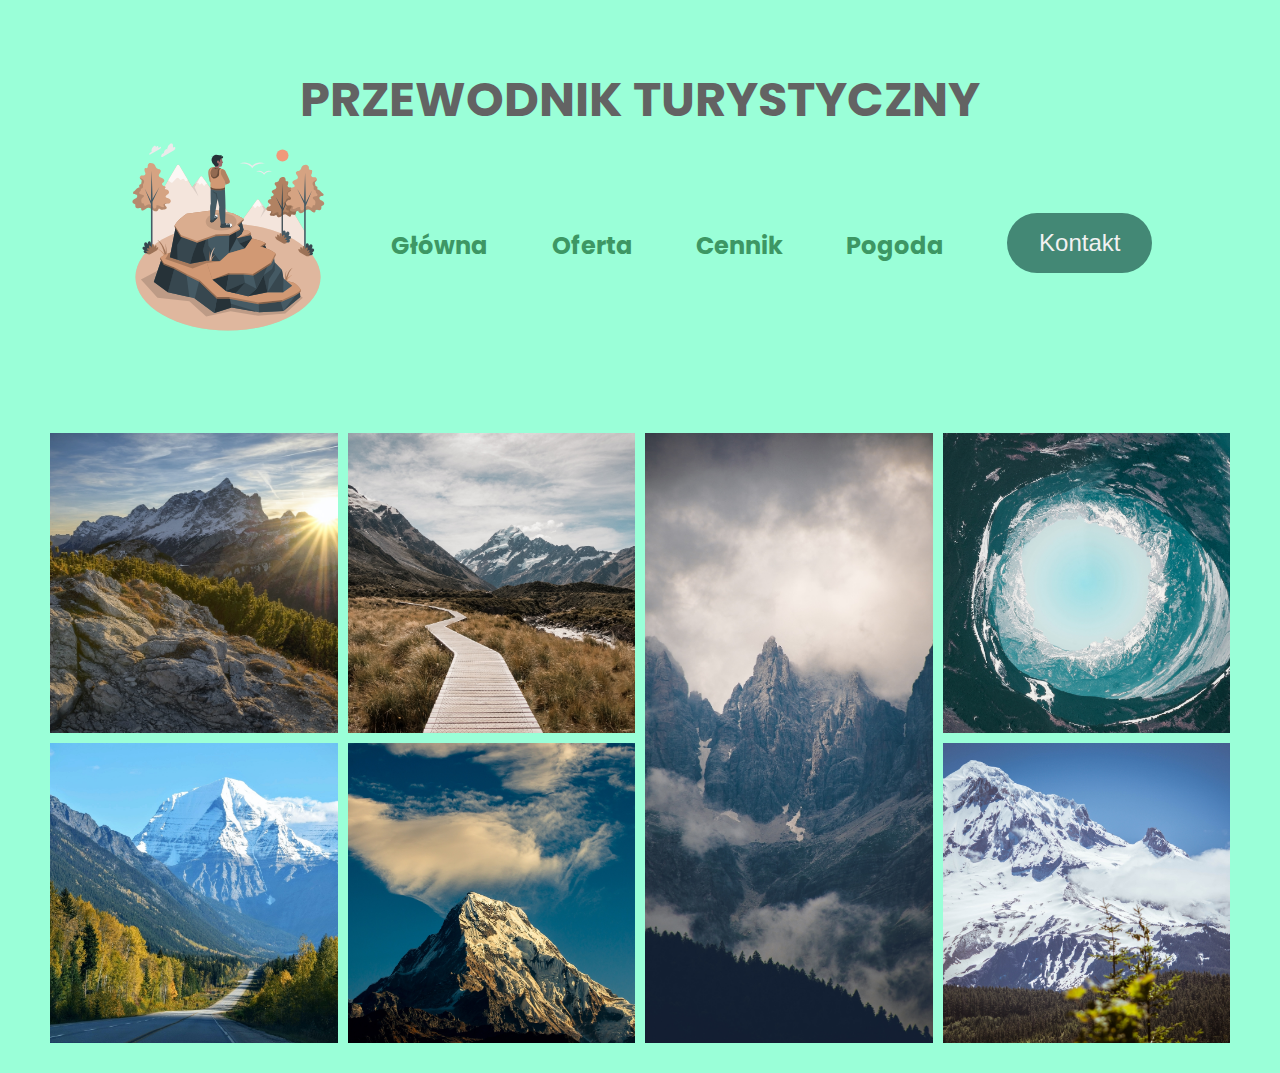
<file: gallery.html>
<!DOCTYPE html>
<html>

<head>
    <meta charset="utf-8">
    <title></title>
    <meta name="viewport" content="width=device-width, initial-scale=1">

    <link href="index.css" rel="stylesheet">
    <link href="gallery.css" rel="stylesheet">
</head>

<body>
    <div class="wrapper">
        <div class="wrapper__title">
            <a href="index.html" class="title">
                <h1>PRZEWODNIK TURYSTYCZNY</h1>
            </a>

        </div>
        <nav class="wrapper__nav">
            <ul class="nav__list">
                <li class="nav__list-item"><img src="Alone-amico.svg"></li>
                <li class="nav__list-item"><a href="index.html">Główna</a></li>
                <li class="nav__list-item"><a href="#">Oferta</a></li>
                <li class="nav__list-item"><a href="#">Cennik</a></li>
                <li class="nav__list-item"><a href='#'>Pogoda</a> </li>
                <li class="nav__list-item"><button data-modal-target="#modal" class="kontakt">Kontakt</button> </li>

            </ul>
        </nav>
    </div>
    <section id="index-gallery" class="wrapper-gallery">
        <!-- <p>Nikodem Sala</p> -->
        <!-- <h1>Moja galeria</h1> -->
        <div class="gallery-img img1">
            <div><a href="#">Signalkuppe</a></div>
        </div>
        <div class="gallery-img img2">
            <div><a href="#">Weisshorn</a></div>
        </div>
        <div class="gallery-img img3">
            <div><a href="#">Mont Maudit</a></div>
        </div>

        <div class="gallery-img img4">
            <div><a href="#">Mont Blanc du Tacul</a></div>
        </div>
        <div class="gallery-img img5">
            <div><a href="#">Strahlhorn</a></div>
        </div>
        <div class="gallery-img img6">
            <div><a href="#">Schreckhorn</a></div>
        </div>
        <div class="gallery-img img7">
            <div><a href="#">Hinter Fiescherhorn</a></div>
        </div>
    </section>
    <script src="gallery.js"></script>
    <div class="modal" id="modal">
        <div class="modal-header">
            <div class="title"> Formularz kontaktowy</div>
            <button data-close-button class="close-button">&times;</button>
        </div>
        <div class="modal-body">
            <section id="index-modal" , class="wrapper-modal">
                <input type="text" placeholder="Imie" id="fname">
                <input type="text" placeholder="Nazwisko" id="fsurname">
                <input type="text" placeholder="Numer telefonu lub email" id="femail">
                <label for="date">DATA URODZENIA</label>
                <input type="date" id="fdate" name="fname">
                <button turn-off class="send-button">WYŚLIJ</button>
            </section>
        </div>

    </div>
    <div id="overlay"></div>
    <script src="skrypt.js"></script>
</body>

</html>
</file>
<file: index.css>
@import url('https://fonts.googleapis.com/css2?family=Poppins:wght@300;400;600;700&display=swap');
* {
    box-sizing: border-box;
    margin: 0;
    padding: 0;
}

.wrapper-gallery {
    margin-bottom: 30px;
    margin-left: 50px;
    margin-right: 50px;
}

body {
    font-family: 'Poppins';
    min-height: 100vh;
    background-color: #9affd8;
}

.wrapper {
    padding: 4rem;
}

.title {
    text-decoration: none;
    color: rgb(99, 99, 99);
    font-size: 1.5rem;
}

.wrapper__title {
    display: flex;
    justify-content: center;
}

.nav__list {
    list-style: none;
    display: flex;
    justify-content: space-evenly;
    align-items: center;
}

.kontakt {
    color: #f1f1f1;
    background-color: #438875;
    padding: 16px 32px;
    font-size: 24px;
    border: none;
    border-radius: 30px;
}

.kontakt:hover {
    cursor: pointer;
    background-color: #70d3b8;
}

.text h1 {
    color: #3D9764;
    margin-bottom: 15px;
}

.nav__list-item {
    font-weight: bold;
    font-size: 2rem;
}

.nav__list-item img {
    height: 200px;
}

.nav__list-item a:hover {
    color: #70d3b8;
    border-bottom: 2.25px solid #70d3b8;
}

.nav__list-item a {
    text-decoration: none;
    color: #3D9764;
    font-size: 24px;
}

.wrapper__box {
    margin-top: 7rem;
    display: flex;
    justify-content: center;
    align-items: center;
}

.image {
    flex: 1;
    display: flex;
    justify-content: center;
}

.image img {
    width: 350px;
    border-radius: 50%;
}

.text {
    flex: 1;
}


/* POP UP FOR KONTAKT */

.modal {
    position: fixed;
    top: 50%;
    left: 50%;
    transition: 200ms ease-in-out;
    transform: translate(-50%, -50%) scale(0);
    /*ladne wyswietlanie, top 50% i left 50% to centralnie prawy dolny rog, dzieki transform traanslate, mam idealnie na srodku */
    border: 1px solid black;
    border-radius: 10px;
    /* border daje po prostu ramkę, a border-radius sprawa ze jest ona zaokraglona */
    z-index: 10;
    /* z-index jakby im wiekszy tym ma wiekszy proiorytet wyswietlania tzn, ze nasz pop-up wysiwtli sie nad wszystkim */
    background-color: white;
    width: 500px;
    max-width: 80%;
}

.modal.active {
    transform: translate(-50%, -50%) scale(1);
}

.modal-header {
    padding: 10px 15px;
    display: flex;
    justify-content: space-between;
    align-items: center;
    border-bottom: solid black;
}

.modal-header .title {
    font-size: 1.25rem;
    font-weight: bold;
}

.modal-header .close-button {
    cursor: pointer;
    border: none;
    outline: none;
    background: none;
    font-size: 1.25rem;
    font-weight: bold;
}

.modal-body {
    padding: 10px 15px;
}

#overlay {
    position: fixed;
    opacity: 0;
    top: 0;
    left: 0;
    right: 0;
    bottom: 0;
    background-color: rgb(0, 0, 0, .5);
    /* to wyzej ustawia, ze tlo jest wyszarzone gdy wyskakuje okienko */
    pointer-events: none;
}

#overlay.active {
    opacity: 1;
    pointer-events: all;
}

.modal-body label {
    padding: 10px 15px;
}

.modal-body div {
    width: 100%;
    height: 100%;
    background-color: black;
    opacity: 0;
    display: flex;
    justify-content: center;
    align-items: center;
}

.modal-body {
    background-color: #6a93cb;
    background-image: linear-gradient(315deg, #6a93cb 0%, #a4bfef 74%);
}

.wrapper-modal #fname {
    grid-area: imie;
    width: 70%;
    height: 30px;
    display: flex;
    /* margin-left: 20px; */
    border: 1px solid black;
    border-radius: 5px;
}

.wrapper-modal #fsurname {
    grid-area: nazwisko;
    width: 70%;
    height: 30px;
    border: 1px solid black;
    border-radius: 5px;
    margin-top: 20px;
}

.wrapper-modal #femail {
    width: 70%;
    height: 30px;
    border: 1px solid black;
    margin-top: 20px;
    border-radius: 5px;
}

.wrapper-modal {
    display: flex;
    align-items: center;
    flex-direction: column;
    justify-content: center;
}

.wrapper-modal #fdate {
    width: 70%;
    height: 30px;
    border: 1px solid black;
    margin-top: 1px;
    border-radius: 5px;
}

.send-button {
    margin-top: 15px;
    width: 100px;
    border-radius: 15px;
    background-color: rgb(204, 18, 18);
    color: white;
}

.send-button:hover {
    background-color: green;
    cursor: pointer;
}
</file>
<file: gallery.css>
@import url('https://fonts.googleapis.com/css2?family=Poppins:wght@300;400;600;700&display=swap');
#index-gallery {
    display: grid;
    grid-template-columns: 1fr 1fr 1fr 1fr;
    grid-template-rows: auto;
    grid-gap: 10px;
    grid-template-areas: "gallery-p gallery-p gallery-p gallery-p" "gallery-h2 gallery-h2 gallery-h2 gallery-h2" "img1 img3 img2 img4" "img5 img6 img2 img7";
}

#index-gallery .gallery-img {
    width: 100%;
    height: 300px;
    background-repeat: no-repeat;
    background-size: cover;
    background-position: center;
    cursor: pointer;
}


/* OBRAZKI */

#index-gallery p {
    grid-area: gallery-p;
}

#index-gallery h2 {
    grid-area: gallery-h2;
}

#index-gallery .img1 {
    grid-area: img1;
    background-image: url("images/thumbnails/img1.jpg");
}

#index-gallery .img2 {
    grid-area: img2;
    height: 610px;
    background-image: url("images/thumbnails/img2.jpg");
}

#index-gallery .img3 {
    grid-area: img3;
    background-image: url("images/thumbnails/img3.jpg");
}

#index-gallery .img4 {
    grid-area: img4;
    background-image: url("images/thumbnails/img4.jpg");
}

#index-gallery .img5 {
    grid-area: img5;
    background-image: url("images/thumbnails/img5.jpg");
}

#index-gallery .img6 {
    grid-area: img6;
    background-image: url("images/thumbnails/img6.jpg");
}

#index-gallery .img7 {
    grid-area: img7;
    background-image: url("images/thumbnails/img7.jpg");
}


/* Tytuly zdjatek */


/* tutaj robie flex-box dla naszych zdjec,  */

.gallery-img div {
    width: 100%;
    height: 100%;
    background-color: black;
    opacity: 0;
    display: flex;
    justify-content: center;
    align-items: center;
}

.gallery-img a {
    font-family: 'Poppins';
    font-size: 16px;
    color: white;
    text-decoration: none;
    text-transform: uppercase;
}

.gallery-img div:hover {
    opacity: 0.7;
    transition: all ease-in-out 100ms;
}


/* Wyswietlanie na caly ekran */

.img-window {
    width: 100vw;
    height: 100vh;
    background-color: rgba(0, 0, 0, 0.6);
    position: fixed;
    top: 0;
    left: 0;
    cursor: pointer;
    display: flex;
    /* flex box zeby bylo to, ze tak powiem wycentrowane0 */
    justify-content: center;
    align-items: center;
    z-index: 100;
}

.img-window img {
    max-height: 80vh;
    max-width: 80vw;
    /* dopilnowuje, zeby nasz obrazek byl na cala stronke, ale zeby nie dochodzil do samych krawedzi */
}


/* Przyciski */

.img-next-button {
    display: block;
    padding: 6px 10px;
    border-radius: 5px;
    background-color: rgb(83, 77, 77);
    position: fixed;
    top: 48vh;
    z-index: 500;
    font-family: 'Poppins';
    cursor: pointer;
    text-transform: uppercase;
}

.img-next-button:hover {
    opacity: 0.8;
}

.img-back-button {
    display: block;
    padding: 6px 10px;
    border-radius: 5px;
    background-color: rgb(83, 77, 77);
    position: fixed;
    top: 48vh;
    z-index: 500;
    font-family: 'Poppins';
    cursor: pointer;
    text-transform: uppercase;
}

.img-back-button:hover {
    opacity: 0.8;
}
</file>
